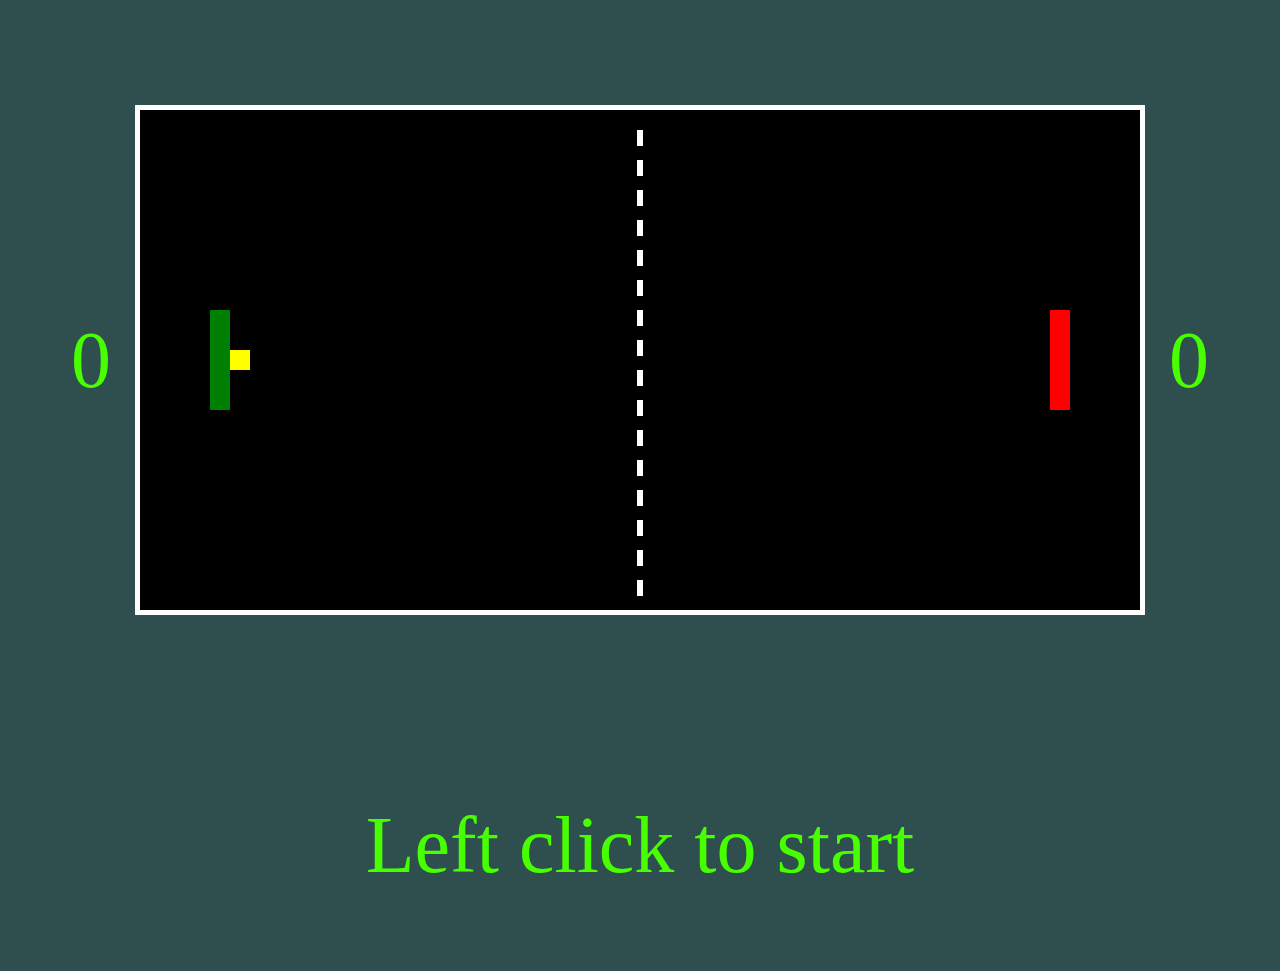
<file: game2.html>
<!DOCTYPE html>
<html lang="pl">

<head>
    <meta charset="UTF-8">
    <meta name="viewport" content="width=device-width, initial-scale=1.0">
    <meta http-equiv="X-UA-Compatible" content="ie=edge">
    <title>Document</title>
    <style>
        body {
            margin: 0;
            padding: 0;
            background-color: darkslategray;
        }

        .gra {
            display: flex;
            align-items: center;
            justify-content: center;
            height: 80vh;
        }

        canvas {
            border: 5px solid #fff;
            cursor: none;
        }

        p {
            padding: 0 0.3em;
            font-size: 5em;
            color: #47ff00;
            text-align: center;
        }
    </style>
</head>

<body>
    <div class="gra">
        <p id="playerPKT">0</p>
        <canvas id="canvas"></canvas>
        <p id="aiPKT">0</p>
    </div>
    <p class="info">Left click to start</p>
    <script src="game2.js"></script>


</body>

</html>
</file>
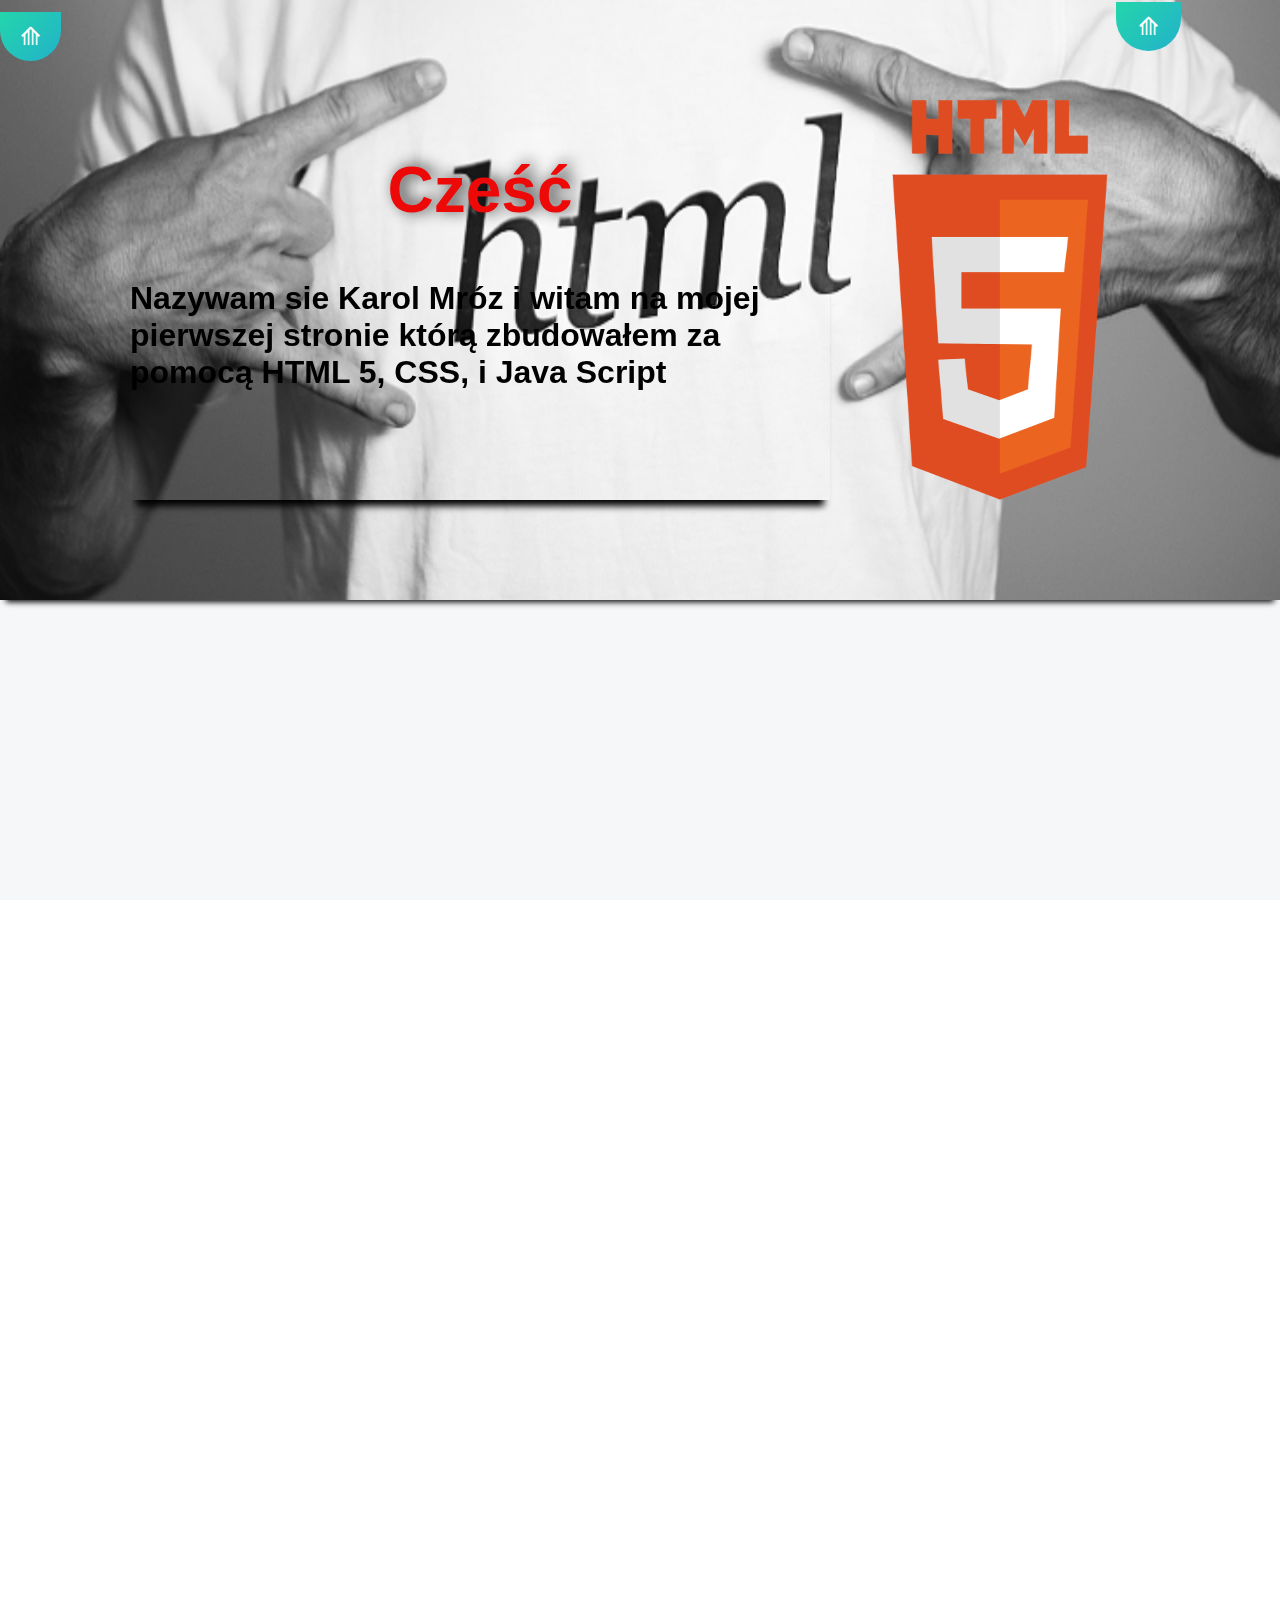
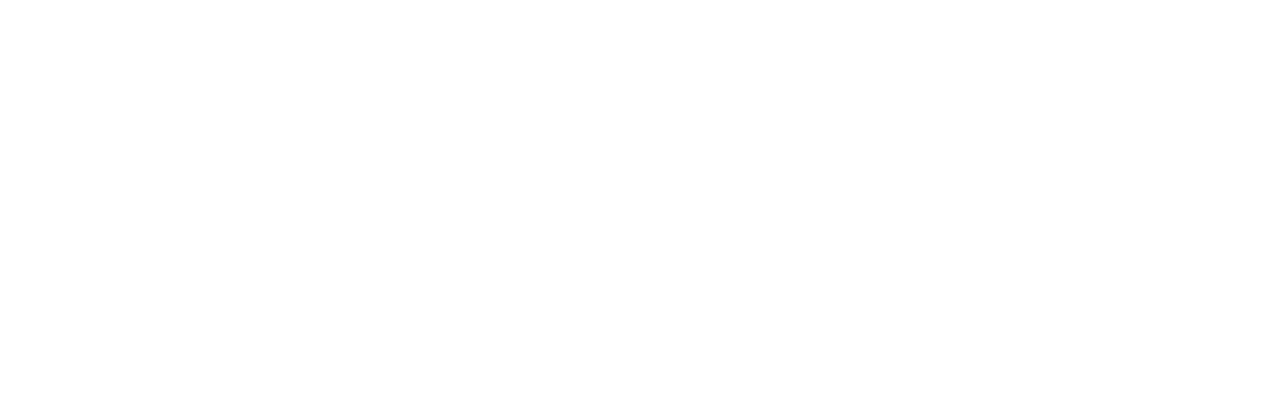
<file: Srronka.html>
<!DOCTYPE html>
<html lang="pl">

<head>
    <meta charset="UTF-8">
    <meta name="viewport" content="width=device-width, initial-scale=1.0">
    <meta http-equiv="X-UA-Compatible" content="ie=edge">
    <title>KarolMróz</title>
    <link rel="Stylesheet" type="text/css" href="/CSS/IndexCSS/loader.css" />
    <link rel="Stylesheet" type="text/css" href="/CSS/IndexCSS/navibarPrawo.css" />
    <link rel="Stylesheet" type="text/css" href="/CSS/IndexCSS/navibar.css" />
    <link rel="Stylesheet" type="text/css" href="/CSS/IndexCSS/info1.css" />
   


</head>


<body>

    <div id="loader-wrapper">
        <div class="load">
            <hr /><hr />
            <hr />
            <hr />
        </div>
    </div>
    <div id="top">
        <div class="wrapper">
            <input type="checkbox" id="menuToggle">
            <nav class="nav-menu sticky">
                <ul>
                    <li>
                        <a href="#home">
                            <p>HOME</p>
                        </a>
                    </li>
                    <li>
                        <a href="#about">
                            <p>ABOUT ME</p>
                        </a>
                    </li>
                    <li>
                        <a href="mailto:adres e-mail">
                            <p>CONTACT</p>
                        </a>
                    </li>
                    <li>
                        <a href="#">
                            <p>GAME</p>
                        </a>
                    </li>
                </ul>
                <label for="menuToggle" class="nav-menu-icon">&#10224;</label>
            </nav>
        </div>
        <div class="wrappe2">
            <input type="checkbox" id="menuTogglePrawo">
            <nav class="Prawonav-menu sticky">
                <ul>
                    <li class="git">
                        <a href="https://github.com/KarolMrozInfoShareStudent">
                            <p></p>
                        </a>
                    </li>
                    <li class="lE">
                        <a href="https://www.linkedin.com/">
                            <p></p>
                        </a>
                </ul>
                </li>
                </ul>
                <label for="menuTogglePrawo" class="Prawonav-menu-icon">&#10224;</label>
            </nav>
        </div>
    </div>

    <div class="Info1">
        <div class="OpisInfo">
            <h2>Cześć</h2>
          <p>Nazywam sie Karol Mróz i witam na mojej pierwszej stronie którą zbudowałem za pomocą HTML 5, CSS, i Java Script</p>
        </div>
        <div class="SliderInfo"><div class="Slider1"><img name="slide" ></div></div>
    </div>

    





    <script src="/JavaScript/Slider1.js"></script>
    <script src="https://code.jquery.com/jquery-2.1.0.js"></script>
    <script src="/JavaScript/Loader.js"></script>
</body>

</html>
</file>
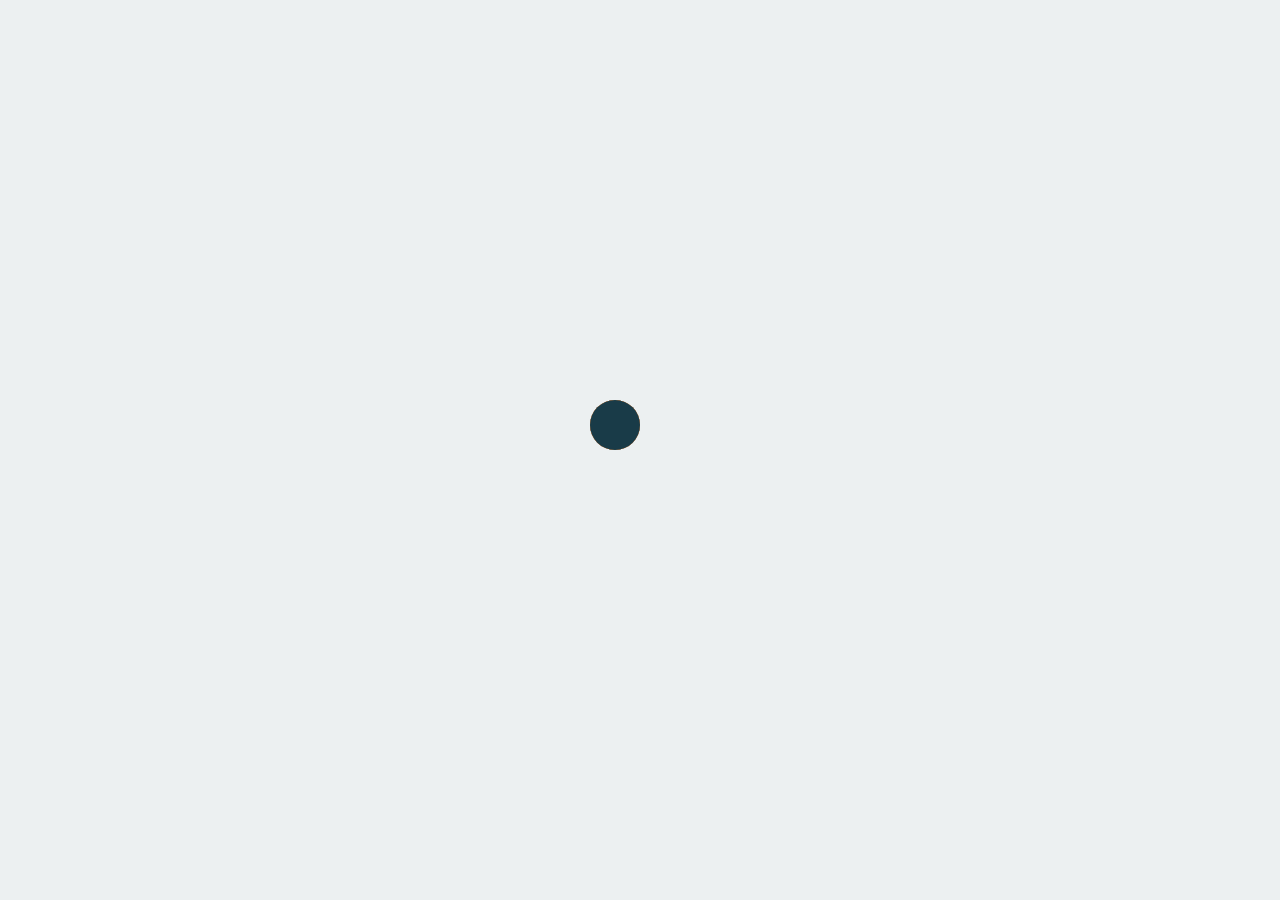
<file: Strona.html>
<!DOCTYPE html>
<html lang="en">

<head>
    <meta charset="UTF-8">
    <meta name="viewport" content="width=device-width, initial-scale=1.0">
    <meta http-equiv="X-UA-Compatible" content="ie=edge">
    <title>Karol Mróz</title>
    <link rel="Stylesheet" type="text/css" href="/Index_HTML_CSS_JS/CSS/Loader.css" />
    <link rel="Stylesheet" type="text/css" href="/Index_HTML_CSS_JS/CSS/Navbar.CSS" />
    <link rel="Stylesheet" type="text/css" href="/Index_HTML_CSS_JS/CSS/Header.css" />
    <link rel="Stylesheet" type="text/css" href="/Index_HTML_CSS_JS/CSS/game.css" />

</head>

<body>

    <div id="loader-wrapper">

        <div class="load">
            <hr />
            <hr />
            <hr />
            <hr />
        </div>
    </div>




    <div class="Navbar">
        <nav>
            <ul>
                <li><a href="https://karolmrozinfosharestudent.github.io/">Home</a></li>
                <li><a href="">Omnie</a></li>
                <li><a href="">Gra</a>
                </li>
                <li><a href="">Kontakt</a></li>
            </ul>
            <ul class="social">
                <li><a href="https://github.com/KarolMrozInfoShareStudent" class="git">GitHub</a></li>
                <li><a href="https://pl.linkedin.com/" class="liK">Linkedin</a></li>
            </ul>
        </nav>
    </div>







    <div class="Header">
        <div class="Hello">
            <div class="Hi"></div>
        </div>
        <div class="AbautMe">
            <div class="Me">
                Hi my name is Karol Mróz,t his is my webpage, to build this webpage I useed <a href="https://pl.wikipedia.org/wiki/HTML5">HTML
                    5</a>, <a href="https://pl.wikipedia.org/wiki/HTML5">CSS</a> style and <a href="https://pl.wikipedia.org/wiki/JavaScript">Java
                    Script</a> ,if you have some question
                just
                ask <a href="mailto:polityk357@gmail.com">polityk357@gmail.com</a>

            </div>
        </div>

        <div class="Picture">
            <div class="Slider"><img name="slide"></div>
        </div>
        <div class="Features">
                <div class="snake game">
                    <p>PLAY GAME</p>
                    <div class="s" onclick="location.href='/wąż/gamewąż.html';"></div>
                </div>
                <div class="pingpong game">
                    <p>Gra pingpong jeszcze nie</p>
                    <div class="p" onclick="location.href='/game/game.html';"></div>
                </div>
            </div>
    </div>

   


    <script src="https://code.jquery.com/jquery-1.12.1.js"></script>
    <script src="/Index_HTML_CSS_JS/JavaScript/Slider.js"></script>
    <script src="/Index_HTML_CSS_JS/JavaScript/Loader.js"></script>

</body>

</html>
</file>
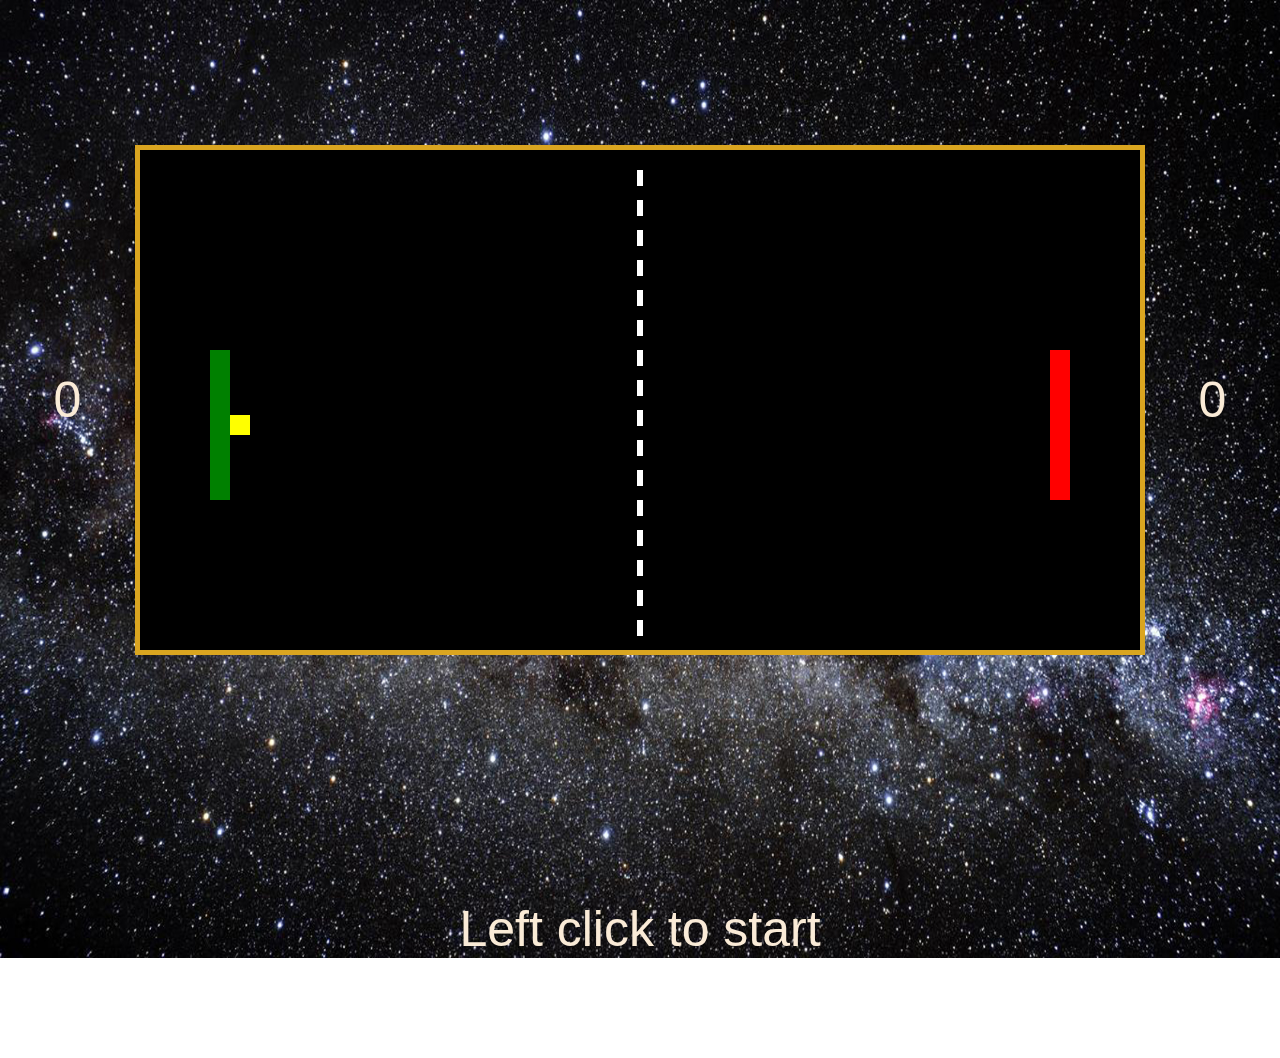
<file: game/game.html>
<!DOCTYPE html>
<html lang="en">
<head>
    <meta charset="UTF-8">
    <meta name="viewport" content="width=device-width, initial-scale=1.0">
    <meta http-equiv="X-UA-Compatible" content="ie=edge">
    <title>Gra Karol Mróz</title>
    <style>
       

         body {
            width: 100%;
            margin: 0;
            background: url(/Image/space-1.jpg) no-repeat center;
            background-size: 100% 100%;
            height: 100%;
        }

        .gra {
            margin-top: -100px;
            display: flex;
            align-items: center;
            justify-content: center;
            height: 1000px
        }

        canvas {
            border: 5px solid goldenrod;
            cursor: none;
        }

        p {
            margin: 0 auto;
            font-size: 50px;
            color: antiquewhite;
            text-align: center;
            font-family: Verdana, Geneva, Tahoma, sans-serif    
        }

    </style>
</head>
<body>
        <div class="gra">
                <p id="playerScore">0</p>
                <canvas id="plansza"></canvas>
                <p id="aiScote">0</p>
            </div>
            <p class="info">Left click to start</p>
 

    <script src="game.js"></script>
</body>
</html>
</file>
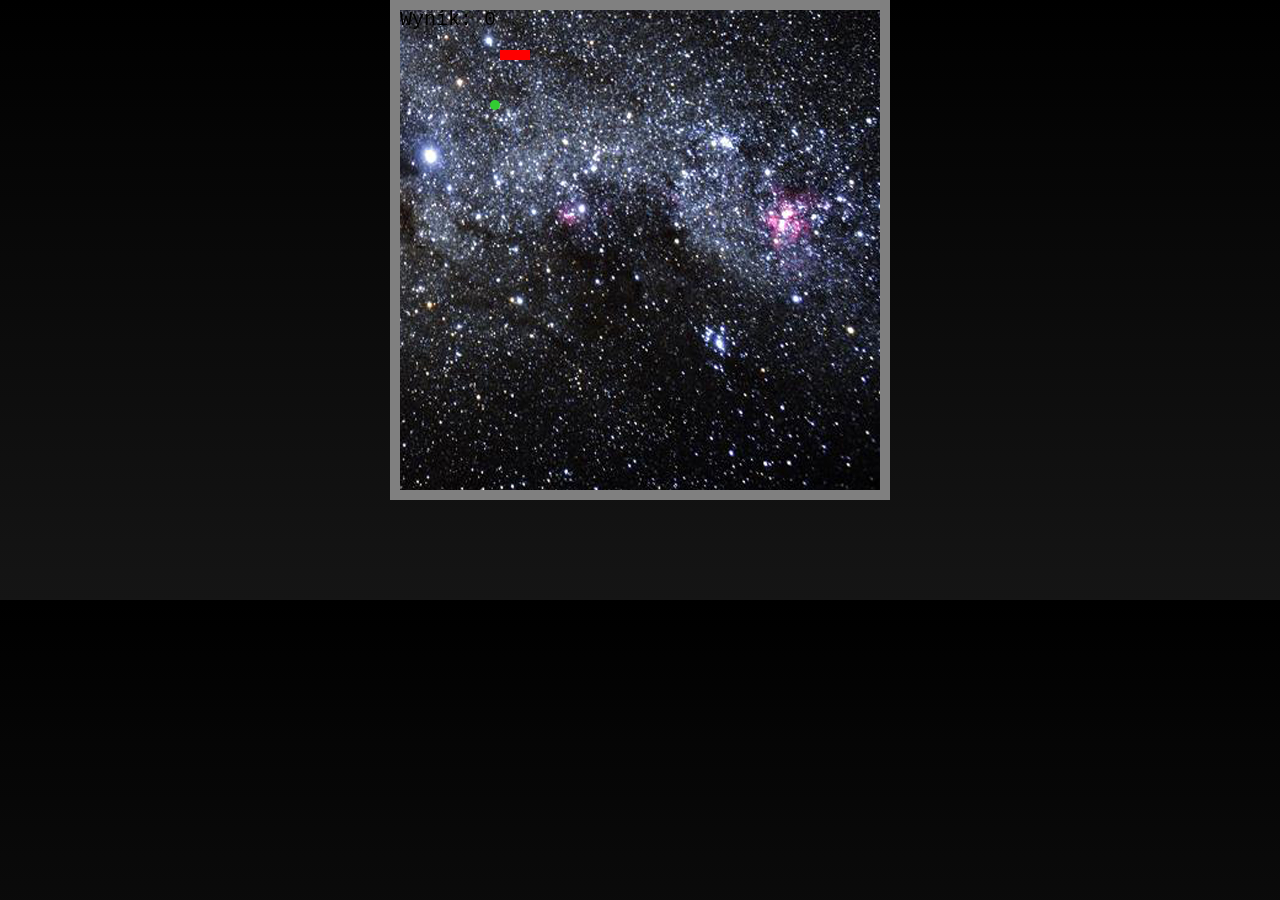
<file: wąż/gamewąż.html>
<!DOCTYPE html>
<html lang="pl">

<head>
  <meta charset="UTF-8">
  <meta name="viewport" content="width=device-width, initial-scale=1.0">
  <meta http-equiv="X-UA-Compatible" content="ie=edge">
  <title>Mój pierwszy wąż</title>

  <style>
    html body {
      background: linear-gradient(#000, #151515);
      height: 600px;
      padding: 0;
      margin: 0;
      overflow: hidden;
      position: relative;
    }

    #canvas {
      display: block;
      position: relative;
    }



    #snake {
      display: flex;
      justify-content: center;
      align-self: center;
    }

    #plansza {
      position: fixed;
      background: url(/Image/space-1.jpg) 100% 100%;
    }

  </style>
</head>


<div id="snake">
  <canvas id="plansza" width="500" height="500"></canvas>
  <canvas id="canvas" ></canvas>
 
</div>
<div class="rese" ></div>


<body>
  <script src="https://code.jquery.com/jquery-2.1.0.js"></script>
  <script src="/wąż/gamewąż.js"></script>
  <script>
    var canvasLightning = function (c, cw, ch) {



      this.init = function () {
        this.loop();
      };


      var _this = this;
      this.c = c;
      this.ctx = c.getContext('2d');
      this.cw = cw;
      this.ch = ch;
      this.mx = 0;
      this.my = 0;

      this.lightning = [];
      this.lightTimeCurrent = 0;
      this.lightTimeTotal = 50;


      this.rand = function (rMi, rMa) { return ~~((Math.random() * (rMa - rMi + 1)) + rMi); };
      this.hitTest = function (x1, y1, w1, h1, x2, y2, w2, h2) { return !(x1 + w1 < x2 || x2 + w2 < x1 || y1 + h1 < y2 || y2 + h2 < y1); };


      this.createL = function (x, y, canSpawn) {
        this.lightning.push({
          x: x,
          y: y,
          xRange: this.rand(5, 30),
          yRange: this.rand(5, 25),
          path: [{
            x: x,
            y: y
          }],
          pathLimit: this.rand(10, 35),
          canSpawn: canSpawn,
          hasFired: false
        });
      };


      this.updateL = function () {
        var i = this.lightning.length;
        while (i--) {
          var light = this.lightning[i];


          light.path.push({
            x: light.path[light.path.length - 1].x + (this.rand(0, light.xRange) - (light.xRange / 2)),
            y: light.path[light.path.length - 1].y + (this.rand(0, light.yRange))
          });

          if (light.path.length > light.pathLimit) {
            this.lightning.splice(i, 1)
          }
          light.hasFired = true;
        };
      };


      this.renderL = function () {
        var i = this.lightning.length;
        while (i--) {
          var light = this.lightning[i];

          this.ctx.strokeStyle = 'hsla(0, 100%, 100%, ' + this.rand(10, 100) / 100 + ')';
          this.ctx.lineWidth = 1;
          if (this.rand(0, 30) == 0) {
            this.ctx.lineWidth = 2;
          }
          if (this.rand(0, 60) == 0) {
            this.ctx.lineWidth = 3;
          }
          if (this.rand(0, 90) == 0) {
            this.ctx.lineWidth = 4;
          }
          if (this.rand(0, 120) == 0) {
            this.ctx.lineWidth = 5;
          }
          if (this.rand(0, 150) == 0) {
            this.ctx.lineWidth = 6;
          }

          this.ctx.beginPath();

          var pathCount = light.path.length;
          this.ctx.moveTo(light.x, light.y);
          for (var pc = 0; pc < pathCount; pc++) {

            this.ctx.lineTo(light.path[pc].x, light.path[pc].y);

            if (light.canSpawn) {
              if (this.rand(0, 100) == 0) {
                light.canSpawn = false;
                this.createL(light.path[pc].x, light.path[pc].y, false);
              }
            }
          }

          if (!light.hasFired) {
            this.ctx.fillStyle = 'rgba(255, 255, 255, ' + this.rand(4, 12) / 100 + ')';
            this.ctx.fillRect(0, 0, this.cw, this.ch);
          }

          if (this.rand(0, 30) == 0) {
            this.ctx.fillStyle = 'rgba(255, 255, 255, ' + this.rand(1, 3) / 100 + ')';
            this.ctx.fillRect(0, 0, this.cw, this.ch);
          }

          this.ctx.stroke();
        };
      };


      this.lightningTimer = function () {
        this.lightTimeCurrent++;
        if (this.lightTimeCurrent >= this.lightTimeTotal) {
          var newX = this.rand(100, cw - 100);
          var newY = this.rand(0, ch / 2);
          var createCount = this.rand(1, 3);
          while (createCount--) {
            this.createL(newX, newY, true);
          }
          this.lightTimeCurrent = 0;
          this.lightTimeTotal = this.rand(30, 100);
        }
      }


      this.clearCanvas = function () {
        this.ctx.globalCompositeOperation = 'destination-out';
        this.ctx.fillStyle = 'rgba(0,0,0,' + this.rand(1, 30) / 100 + ')';
        this.ctx.fillRect(0, 0, this.cw, this.ch);
        this.ctx.globalCompositeOperation = 'source-over';
      };


      $(window).on('resize', function () {
        _this.cw = _this.c.width = window.innerWidth;
        _this.ch = _this.c.height = window.innerHeight;
      });


      this.loop = function () {
        var loopIt = function () {
          requestAnimationFrame(loopIt, _this.c);
          _this.clearCanvas();
          _this.updateL();
          _this.lightningTimer();
          _this.renderL();
        };
        loopIt();
      };

    };


    var isCanvasSupported = function () {
      var elem = document.createElement('canvas');
      return !!(elem.getContext && elem.getContext('2d'));
    };


    var setupRAF = function () {
      var lastTime = 0;
      var vendors = ['ms', 'moz', 'webkit', 'o'];
      for (var x = 0; x < vendors.length && !window.requestAnimationFrame; ++x) {
        window.requestAnimationFrame = window[vendors[x] + 'RequestAnimationFrame'];
        window.cancelAnimationFrame = window[vendors[x] + 'CancelAnimationFrame'] || window[vendors[x] + 'CancelRequestAnimationFrame'];
      };

      if (!window.requestAnimationFrame) {
        window.requestAnimationFrame = function (callback, element) {
          var currTime = new Date().getTime();
          var timeToCall = Math.max(0, 16 - (currTime - lastTime));
          var id = window.setTimeout(function () { callback(currTime + timeToCall); }, timeToCall);
          lastTime = currTime + timeToCall;
          return id;
        };
      };

      if (!window.cancelAnimationFrame) {
        window.cancelAnimationFrame = function (id) {
          clearTimeout(id);
        };
      };
    };


    $(window).load(function () {
      if (isCanvasSupported) {
        var c = document.getElementById('canvas');
        var cw = c.width = window.innerWidth;
        var ch = c.height = window.innerHeight;
        var cl = new canvasLightning(c, cw, ch);

        setupRAF();
        cl.init();
      }
    });





  </script>

 
</body>


</html>
</file>
<file: CSS/IndexCSS/loader.css>
#loader-wrapper {
    position: fixed;
    top: 0;
    bottom: 0;
    left: 0;
    right: 0;
    z-index: -1000;
    background: #ECF0F1;
    /* display: none; */
  }

  .load {
    position: absolute;
    top: 50%;
    left: 50%;
    transform: translate(-50%, -50%);
    width: 100px;
    height: 100px;
    /* display: none; */
}

.load hr {
    border: 0;
    margin: 0;
    width: 40%;
    height: 40%;
    position: absolute;
    border-radius: 50%;
    animation: spin 2s ease infinite;
}

.load :first-child {
    background: #19A68C;
    animation-delay: -1.5s;
}

.load :nth-child(2) {
    background: #F63D3A;
    animation-delay: -1s;
}

.load :nth-child(3) {
    background: #FDA543;
    animation-delay: -0.5s;
}

.load :last-child {
    background: #193B48;
}

@keyframes spin {
    0%, 100% {
        transform: translate(0)
    }
    25% {
        transform: translate(180%)
    }
    50% {
        transform: translate(180%, 160%)
    }
    75% {
        transform: translate(0, 160%)
    }
}

.js .load, .js #loader-wrapper {
    display: block;
  }
</file>
<file: CSS/IndexCSS/navibarPrawo.css>
.Prawonav-menu a { 
   
	display: block; 
	
  
}




.Prawonav-menu  li a {
	width: 60px;
	height: 60px; 
    
    border-radius: 50%;
	border: 1px solid yellow
	
    
}

.Prawonav-menu ul {
    list-style-type: none;
	display: flex;
	justify-content: space-between
   
}

.Prawonav-menu {
	background: inherit;
    border-radius: 0 0 50px 0;
	transition: all .3s ease-out;
	-webkit-transition: all .3s ease-in-out;
	-moz-transition: all .3s ease-in-out;
	-ms-transition: all .3s ease-in-out;
	-o-transition: all .3s ease-in-out;
	margin-top: -92px;
	position: sticky;
	
	
	
}

.Prawonav-menu-icon {
	
    color: #F0EADC; 
    font-size: 25px;
    display: block;
	padding: 10px 22px;
	
    background: rgb(12, 8, 51);
	cursor: pointer;
    /* height: 40px; */
    border-radius: 0px 0px 90px 90px;
    position: absolute;
    color: #fff;
	background: linear-gradient(-45deg, rgb(73, 27, 13), rgb(134, 87, 105), #23A6D5, #23D5AB);
	background-size: 400% 400%;
	-webkit-animation: Gradient 3s ease infinite;
	-moz-animation: Gradient 3s ease infinite;
	animation: Gradient 3s ease infinite;
}
@-webkit-keyframes Gradient {
	0% {
		background-position: 0% 50%
	}
	50% {
		background-position: 100% 50%
	}
	100% {
		background-position: 0% 50%
	}
}

@-moz-keyframes Gradient {
	0% {
		background-position: 0% 50%
	}
	50% {
		background-position: 100% 50%
	}
	100% {
		background-position: 0% 50%
	}
}

@keyframes Gradient {
	0% {
		background-position: 0% 50%
	}
	50% {
		background-position: 100% 50%
	}
	100% {
		background-position: 0% 50%
	}
}
/*drop down contact*/

  



.Prawonav-menu li a p{
    font-family: Arial, Helvetica, sans-serif;
}
#menuTogglePrawo { display: none; }
#menuTogglePrawo:checked ~ .Prawonav-menu { position: relative; top: 100px; }

.Prawonav-menu:hover {
    top: 10px;
}


@media (max-width: 590px)  {

	.Prawonav-menu ul {
		display: block;
	}
	
	.Prawonav-menu {
		top: 20px;
		
	}    
	
	}



.git a{
	background: url(/Image/firstPageImage/Github-icon.png) center no-repeat;
	background-size: 140% 140%
}


.lE a {
	background: url(/Image/firstPageImage//linkedin-icon.png) center no-repeat;
	background-size: 100% 100%
}
</file>
<file: CSS/IndexCSS/navibar.css>
body{
    margin: 0;
    padding: 0;

	height: 2000px;
}

#top{
	display: flex;
	justify-content: space-between;
	
}




.nav-menu a { 
    background: rgb(12, 8, 51);
	display: block; 
	padding: 10px;
    color: #F0EADC;
    text-decoration: none;
    flex: 1 1 0;
    transition: all .1s ease-out;
	-webkit-transition: all .1s ease-in-out;
	-moz-transition: all .1s ease-in-out;
	-ms-transition: all .1s ease-in-out;
	-o-transition: all .1s ease-in-out;
}

.nav-menu a:hover { 
    background: #E5DAC0; color: #333;    
}

.nav-menu-icon:hover {
    background: #E5DAC0; color: #333; 
}



.nav-menu  li:last-child a { 
    
    border-radius: 0 0 50px 0;
    border: none;
    
}

.nav-menu ul {
    list-style-type: none;
	display: flex;
	margin-block-start: 1em;
    margin-block-end: 1em;
    margin-inline-start: 0px;
    margin-inline-end: 0px;
    padding-inline-start:0px;
   
}

.nav-menu {
    width: 30%; 
	background: inherit;
    border-radius: 0 0 50px 0;
	transition: all .3s ease-out;
	-webkit-transition: all .3s ease-in-out;
	-moz-transition: all .3s ease-in-out;
	-ms-transition: all .3s ease-in-out;
    -o-transition: all .3s ease-in-out;
	margin-top: -100px;
	position: fixed
	
}

.nav-menu-icon {
    color: #F0EADC; 
    font-size: 25px;
    display: block;
    padding: 10px 20px;
    background: rgb(12, 8, 51);
	cursor: pointer;
    /* height: 40px; */
    border-radius: 0px 0px 90px 90px;
    position: absolute;
    color: #fff;
	background: linear-gradient(-45deg, rgb(73, 27, 13), rgb(134, 87, 105), #23A6D5, #23D5AB);
	background-size: 400% 400%;
	-webkit-animation: Gradient 3s ease infinite;
	-moz-animation: Gradient 3s ease infinite;
	animation: Gradient 3s ease infinite;
}
@-webkit-keyframes Gradient {
	0% {
		background-position: 0% 50%
	}
	50% {
		background-position: 100% 50%
	}
	100% {
		background-position: 0% 50%
	}
}

@-moz-keyframes Gradient {
	0% {
		background-position: 0% 50%
	}
	50% {
		background-position: 100% 50%
	}
	100% {
		background-position: 0% 50%
	}
}

@keyframes Gradient {
	0% {
		background-position: 0% 50%
	}
	50% {
		background-position: 100% 50%
	}
	100% {
		background-position: 0% 50%
	}
}
/*drop down contact*/

  



.nav-menu li a p{
    font-family: Arial, Helvetica, sans-serif;
}
#menuToggle { display: none; }
#menuToggle:checked ~ .nav-menu { position: fixed; top: 100px; }

.nav-menu:hover {
    top: 10px;
}




/*Mobile styles*/

@media (max-width: 590px)  {

.nav-menu ul {
    display: block;
}

.nav-menu {
    top: 20px;
    
}    

}

/*///////////////////////////////////////////////**/

.gra{
	width: 300px;
	height: 150px;
	cursor: pointer;
	background: url(/Image/firstPageImage/Snake-classics-320x240.jpg) no-repeat center;
	font-size: 20px;
	color: red;
	display: flex;
	justify-content: center
}
</file>
<file: CSS/IndexCSS/info1.css>
.Info1{
    
    margin-top: -2px;
    width: 100%;
    height: 600px;
    background: url(/Image/secionHtml/htmlbackround.jpg) no-repeat center;
    background-size: 100% 100%;
    display: flex;
   justify-content: center;
   align-items: center;
   align-content:space-between;
   box-sizing: border-box;
   box-shadow: 0 8px 6px -6px black;
}

.OpisInfo {
    box-sizing: border-box;
    width: 700px;
    height: 400px;
    font-size: 2em;
    box-shadow: 0 12px 7px -6px black;
    transition-property: all;
    font-family: Arial, Helvetica, sans-serif;

}

.OpisInfo h2 {
    text-align: center;
    color: rgb(238, 9, 9);
    text-shadow: 5px -1px 15px rgba(14, 12, 12, 0.86);
    font-size: 2em;

    
}

.OpisInfo p{
    font-weight:bold
}

.SliderInfo{
    box-sizing: border-box;
    width: 300px;
    height: 400px;
    margin-left: 20px;
  
}



.SliderInfo img{
    width: 300px;
    height: 400px;
}
</file>
<file: Index_HTML_CSS_JS/CSS/Loader.css>
#loader-wrapper {
    position: fixed;
    top: 0;
    bottom: 0;
    left: 0;
    right: 0;
    z-index: 1000;
    background: #ECF0F1;
    /* display: none; */
  }

  .load {
    position: absolute;
    top: 50%;
    left: 50%;
    transform: translate(-50%, -50%);
    width: 100px;
    height: 100px;
    /* display: none; */
}

.load hr {
    border: 0;
    margin: 0;
    width: 50%;
    height: 50%;
    position: absolute;
    border-radius: 50%;
    animation: spin 2s ease infinite;
}

.load :first-child {
    background: #19A68C;
    animation-delay: -1.5s;
}

.load :nth-child(2) {
    background: #F63D3A;
    animation-delay: -1s;
}

.load :nth-child(3) {
    background: #FDA543;
    animation-delay: -0.5s;
}

.load :last-child {
    background: #193B48;
}

@keyframes spin {
    0%, 100% {
        transform: translate(0)
    }
    25% {
        transform: translate(180%)
    }
    50% {
        transform: translate(180%, 160%)
    }
    75% {
        transform: translate(0, 160%)
    }
}

.js .load, .js #loader-wrapper {
    display: block;
  }
</file>
<file: Index_HTML_CSS_JS/CSS/Navbar.CSS>
*{
    font-family: Arial, Helvetica, sans-serif;
    margin: 0;
  }



.Navbar{
    width: 100%;
    max-width: 960px;
  margin: 0 auto;
  
}


/*Navbar style podstawowe*/

nav {
    background: gray;
}

nav ul{
    list-style-type: none;
    padding: 0;

}

nav a{
    text-decoration: none;
    text-align: center;
    color: #fff;
    display: block;
    padding: 15px;
}

nav a:hover{
    background-color: #555;
  }

/*social menu podstawowe style*/


a.git{
    background: url(/Index_HTML_CSS_JS/Image/social/git.png) no-repeat center;
    background-size: 80%;
    
    
}


a.liK{
    background: url(/Index_HTML_CSS_JS/Image/social/logo-linkedin.png) no-repeat center;
    background-size: 80%;
}


.social a{
    text-indent: -10000px;
    margin: 0 auto;
  }

.social{
    max-width: 80px;
    margin: 0 auto; 
  }



  @media screen and (min-width: 768px){

    nav ul{
      display: flex;
    }
    
    nav li{
      flex: 1 1 0;
    }
        
    nav{
      display: flex;
      justify-content: space-between;
    }
      
    ul.social{
      margin: 0;
    }
    a.liK{
        background-size: 120%;
        
      }
    
    a.git{
        background-size: 120%;
      }  
    }
</file>
<file: Index_HTML_CSS_JS/CSS/Header.css>
body{ background: url(/Index_HTML_CSS_JS/Image/Header/HeaderBackround.jpeg) no-repeat center;
    margin: 0 auto
    

}

.Header{
    width: 100%;
    max-width: 960px;
    height: 500px;
    background:inherit;
    margin: 0 auto;   
}
.Hello{
    display: flex;
    justify-content: center;
}

.Hi {
    width: 200px;
    height: 200px;
    background: url(/Index_HTML_CSS_JS/Image/Header/Hello.png) no-repeat center ;
    background-size: 100%
}


.Me{
    margin-top: 19px;
   text-align: center;
   box-shadow: 0 8px 6px -6px  rgb(136, 127, 127);
}

.Me a {
    text-decoration: none;
    color: black;
    cursor: pointer;
}


.Picture{
    display: flex;
    justify-content: center;
  
}

.Slider{
    margin-top: 25px
}
.Slider img {
    
    width: 260px;
    height: 300px;
    box-shadow: 0 8px 6px -6px rgb(136, 127, 127);
}
</file>
<file: Index_HTML_CSS_JS/CSS/game.css>
.Features{
    
    display: flex;
    margin: 0 auto;
    margin-top: 20px;
    max-width: 960px;
    width: 100%;
    justify-content: space-around;
   
}
.game {
    width: 200px;
    height: 200px;
    margin: 0 auto; 
    
}

.snake {
    display: flex;
   
    flex-direction: column
 
}
  

   
.s {
    cursor: pointer;
    width: 40%;
    height: 40%;
    background: url(/Index_HTML_CSS_JS/Image/Game/snake-512.png) no-repeat center;
    background-size: 100% 100%;
 
  }

  .snake:hover .s,
  .snake:focus .s {
    transform: scale(1.2);
  }
  .s::before {
    content: "";
    display: none;
    height: 100%;
    width: 100%;
    position: absolute;
    top: 0;
    left: 0;
    
    
    
  }
  
  .snake:hover .s:before,
  .snake:focus .s:before {
    display: block;

  }

  .s::before {
    content: "";
    display: none;
    height: 100%;
    width: 100%;
    position: absolute;
    top: 0;
    left: 0;

  }
  
  .snake:hover .s:before,
  .snake:focus .cs:before {
    display: block;
  }

  .s p{
      display: flex;
    align-items:center
  }
/*-------------------------------------------*/
  .pingpong{
    display: flex;
   
    flex-direction: column

  }

  .p {
    cursor: pointer;
    width: 50%;
    height: 50%;
    background: url(/Index_HTML_CSS_JS/Image/Game/Ping_Pong.png) no-repeat center;
    background-size: 100% 100%;
   
 
  }



  .pingpong:hover .p,
  .pingpong:focus .p {
    transform: scale(1.2);
  }
  .p::before {
    content: "";
    display: none;
    height: 100%;
    width: 100%;
    position: absolute;
    top: 0;
    left: 0;
    
    
    
  }
  @media screen and (max-width: 400px){
   
    .Features {

      
      
      display: flex;
      flex-direction: column
    }
   
    
   
    }
</file>
